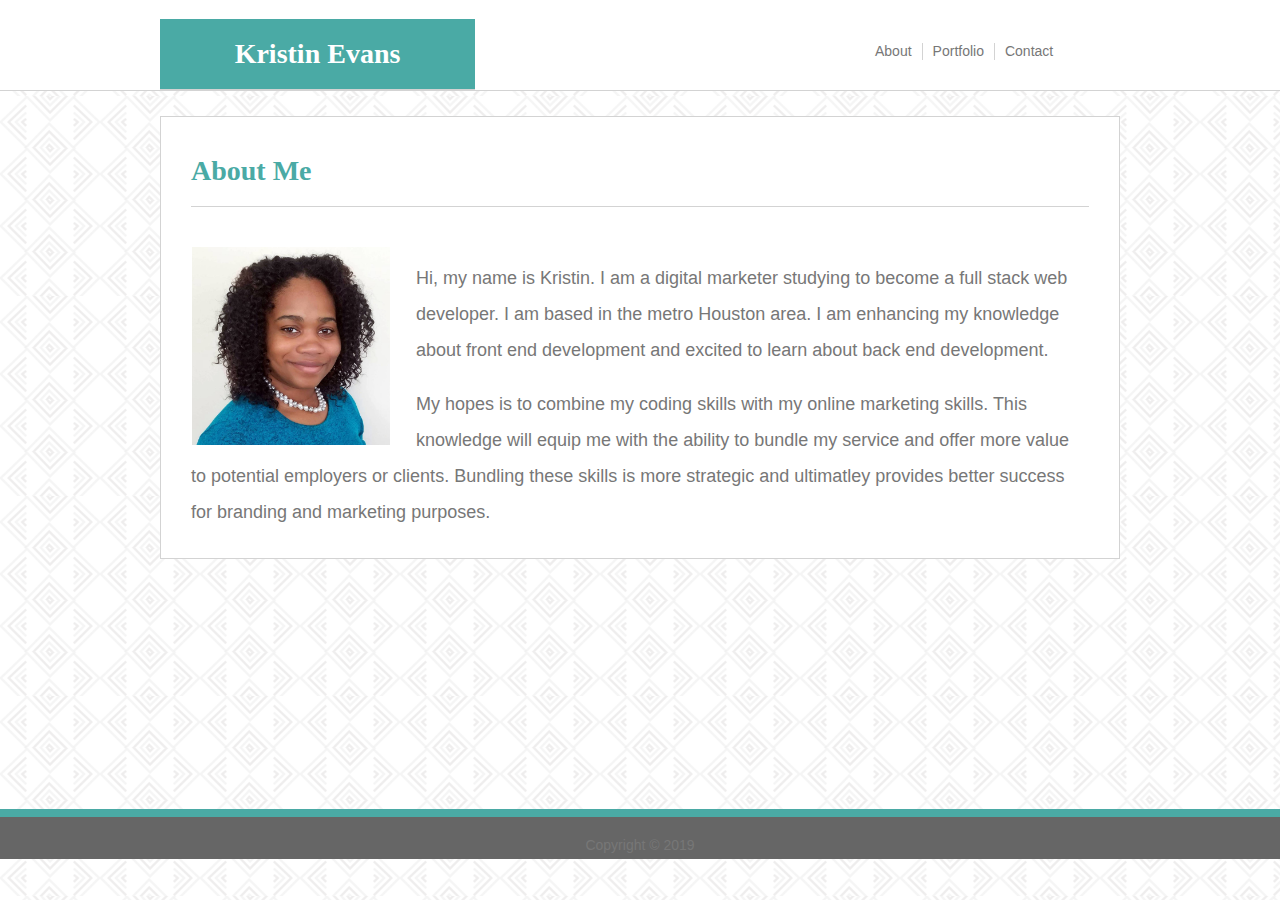
<file: index.html>
<!DOCTYPE html>
<html lang="en-us">

<head>
    <meta charset="UTF-8">
    <title>Kristin Evans | Full Stack Web Development Portfolio</title>
    <link rel="stylesheet" type="text/css" href="assets/css/style.css">
</head>

<body>
    <div class="header">
        
        <header>
                <div class="wrapper">
                <div class="container">
                    <h1 class="logo" id="heading">Kristin Evans</h1>
                    <div class="menu">
                        <nav>
                            <ul>
                                <li><a href="index.html">About</a></li>
                                <li><a href="portfolio.html">Portfolio</a></li>
                                <li><a href="contact.html">Contact</a></li>
                            </ul>
                        </nav>
                    </div>
                 </div>
            </div>
        </header>
    </div>

        <div class="content">
            <h1>About Me</h1>
            <br>
            <img src="assets/images/headshot.jpg" alt="Kristin Evans">

            <div class="paragraph">
                <p>Hi, my name is Kristin. I am a digital marketer studying to become a full stack web developer.
                    I am based in the metro Houston area. I am enhancing my knowledge about front end development and
                    excited to learn about back end development.</p>
                <p>My hopes is to combine my coding skills with my online marketing skills. This knowledge will equip me
                    with the ability to bundle my service and offer more value to potential employers or clients. Bundling 
                    these skills is more strategic and ultimatley provides better success for branding and marketing purposes.</p>

            </div>
        </div>
        <div class="push"></div>
    <footer class="footer">Copyright &#169; 2019</footer>
</body>
</file>
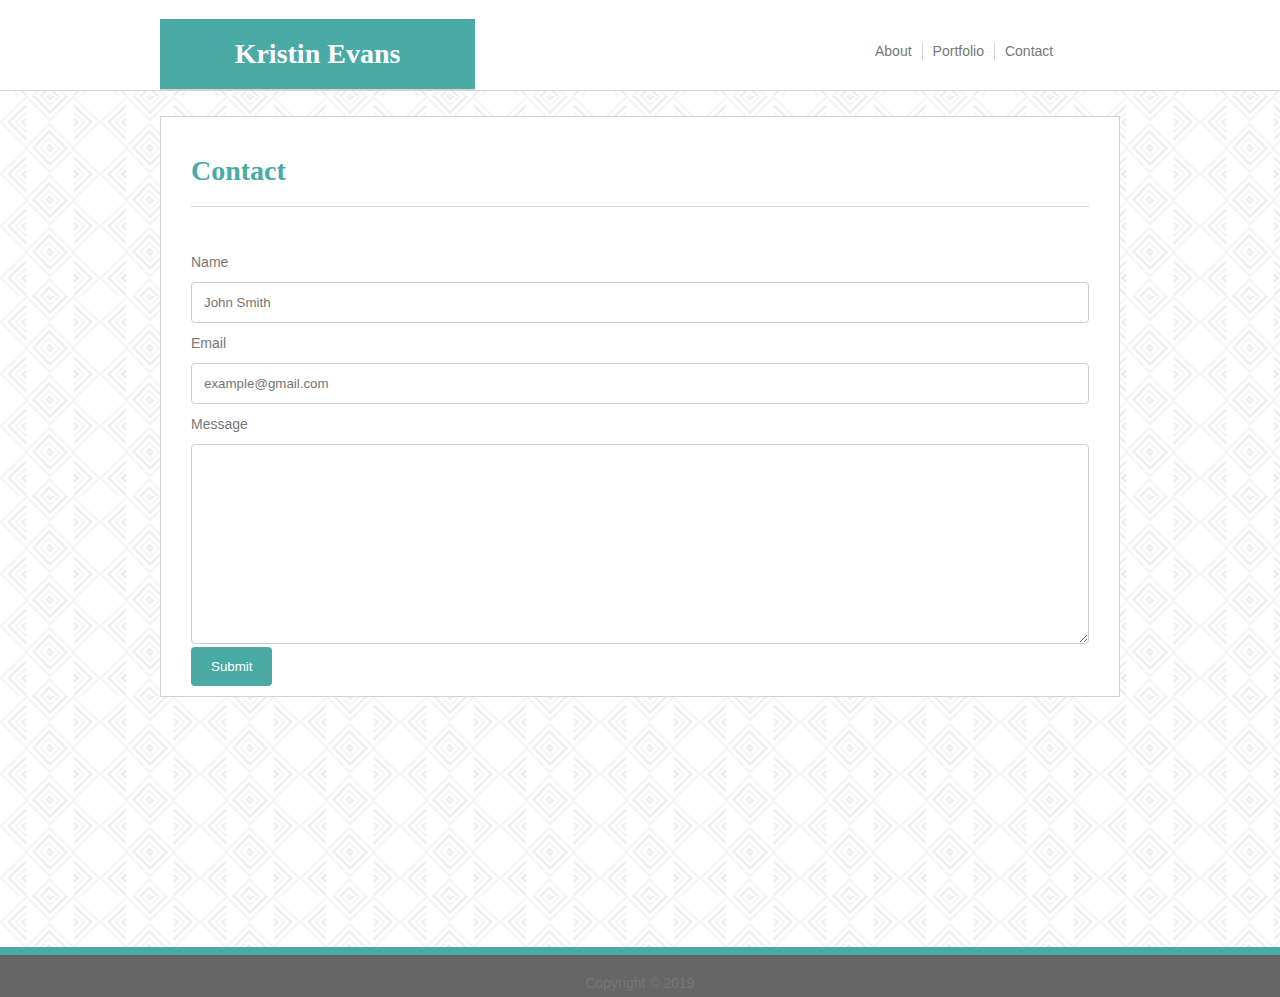
<file: contact.html>
<!DOCTYPE html>
<html lang="en-us">

<head>
    <meta charset="UTF-8">
    <title>Kristin Evans | Full Stack Web Development Portfolio</title>
    <link rel="stylesheet" type="text/css" href="assets/css/style.css">
</head>

<body>
    <div class="header">

        <header>
            <div class="wrapper">
                <div class="container">
                    <h1 class="logo" id="heading">Kristin Evans</h1>
                    <div class="menu">
                        <nav>
                            <ul>
                                <li><a href="index.html">About</a></li>
                                <li><a href="portfolio.html">Portfolio</a></li>
                                <li><a href="contact.html">Contact</a></li>
                            </ul>
                        </nav>
                    </div>
                </div>
            </div>
        </header>
    </div>

    <div class="content">
        <h1>Contact</h1>
        <br>
        <form action="action_page.php">

            <div class="row">
                <label for="name">Name</label>
            </div>

            <div class="row">
                <input type="text" id="name" name="name" placeholder="John Smith">
            </div>

            <div class="row">
                <label for="email">Email</label>
            </div>

            <div class="row">
                <input type="text" id="email" name="email" placeholder="example@gmail.com">
            </div>

            <div class="row">
                <label for="message">Message</label>
            </div>

            <div class="row">
                <textarea id="message" name="message" style="height:200px"></textarea>
            </div>

            <div class="row">
                <input id="submit" type="submit" value="Submit">
            </div>
        </form>

    </div>
    <div class="push"></div>
    <footer class="footer">Copyright &#169; 2019</footer>
</body>

</html>
</file>
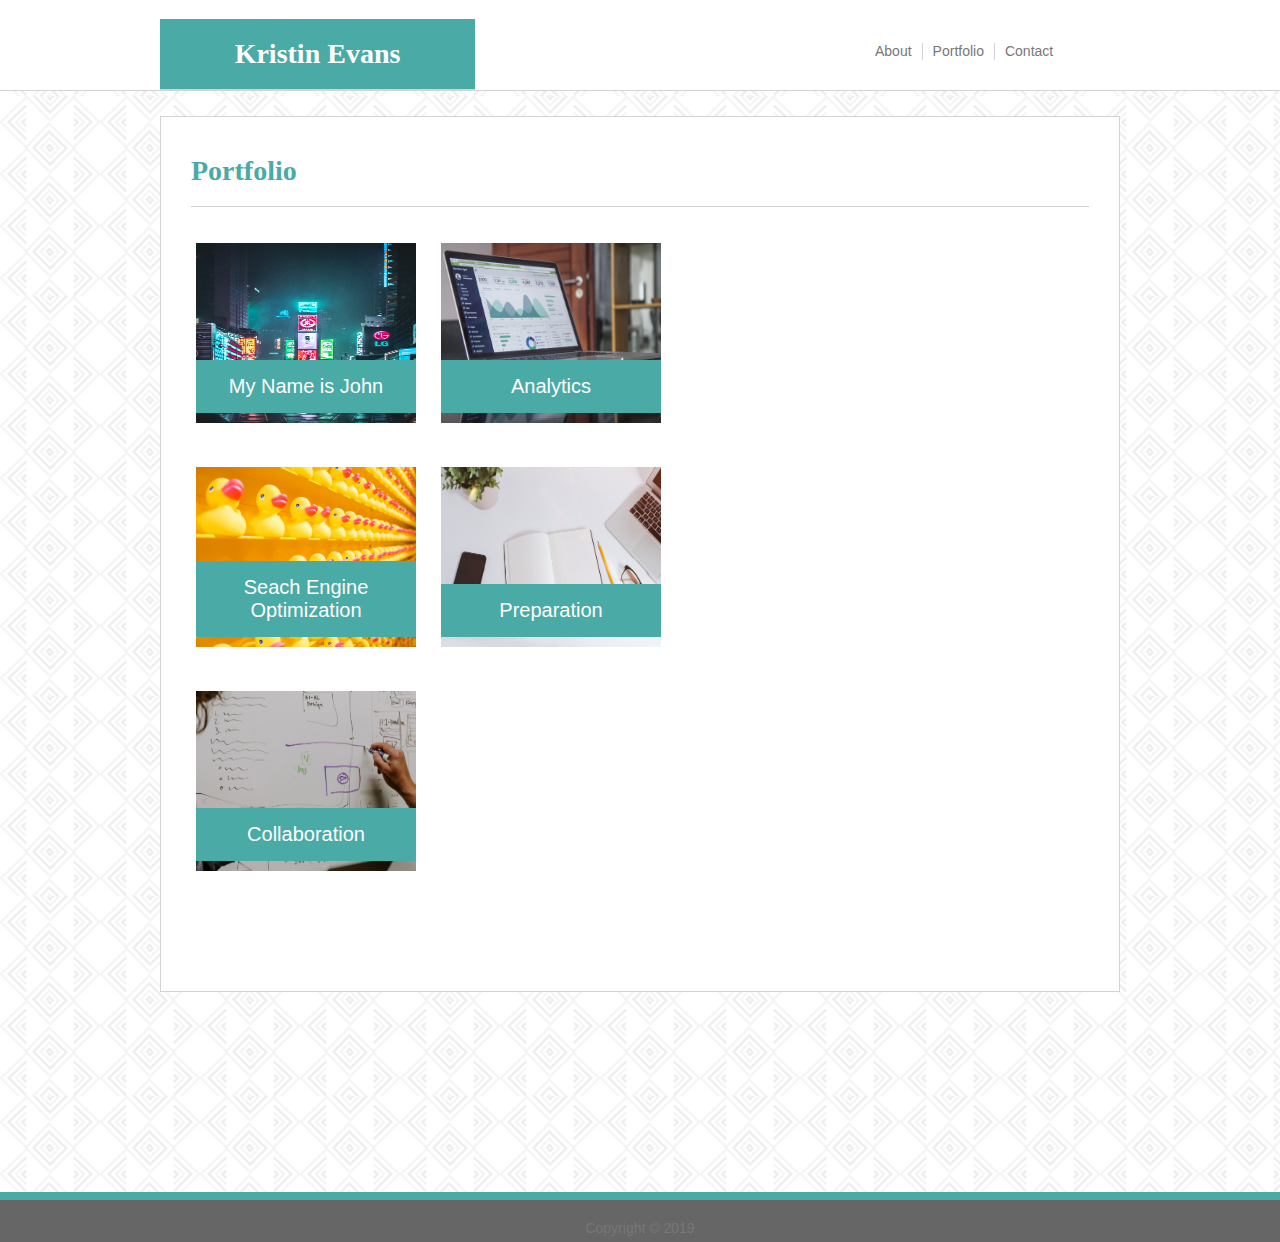
<file: portfolio.html>
<!DOCTYPE html>
<html lang="en-us">


<head>
    <meta charset="UTF-8">
    <title>Kristin Evans | Portfolio</title>
    <link rel="stylesheet" type="text/css" href="assets/css/style.css">
</head>

<body>
    <div class="header">
        <header>
            <div class="wrapper">
                <div class="container">
                    <h1 class="logo" id="heading">Kristin Evans</h1>

                    <div class="menu">
                        <nav id="nav">
                            <ul>
                                <li><a class="about" href="index.html">About</a></li>
                                <li><a class="portfolio" href="portfolio.html">Portfolio</a></li>
                                <li><a class="contact" href="contact.html">Contact</a></li>
                            </ul>
                        </nav>
                    </div>
                </div>
            </div>
        </header>
    </div>

    <div class="content">

        <h1>Portfolio</h1>
        <br>

        <div class="content-img">
            <div class="picrow">
                <div class="container-overlays1">
                    <img src="assets/images/andre-benz-LEikIOMSxfs-unsplash.jpg" alt="Travel"
                        style="width:220px;height:180px;border:0;">
                    <div class="overlay1">My Name is John</div>
                </div>
                <div class="container-overlays1">
                    <img src="assets/images/carlos-muza-hpjSkU2UYSU-unsplash.jpg" alt="Analytics"
                        style="width:220px;height:180px;border:0;">
                    <div class="overlay1">Analytics</div>
                </div>
            </div>
            <div class="content-img1">
                <div class="picrow">
                    <div class="container-overlays1">
                        <img src="assets/images/joshua-coleman-fXls-tVemno-unsplash.jpg" alt="Seach Engine Optimization"
                            style="width:220px;height:180px;border:0;">
                        <div class="overlay1">Seach Engine Optimization</div>
                    </div>
                    <div class="container-overlays1">
                        <img src="assets/images/jeshoots-com-pUAM5hPaCRI-unsplash.jpg" alt="Preparation"
                            style="width:220px;height:180px;border:0;">
                        <div class="overlay1">Preparation</div>
                    </div>
                </div>
                <div class="content-img1">
                    <div class="picrow">
                        <div class="container-overlays1">
                            <img src="assets/images/kaleidico-26MJGnCM0Wc-unsplash.jpg" alt="Group Collaboration"
                                style="width:220px;height:180px;border:0;">
                            <div class="overlay1">Collaboration</div>
                        </div>
                    </div>
                </div>
            </div>
        </div>

        <div class="push"></div>
    </div>
    <footer class="footer">Copyright &#169; 2019</footer>
</body>

</html>
</file>
<file: assets/css/style.css>
* {
  box-sizing: border-box;
}

html, body {
  height: 100%;
  margin: 0;
}

 body{
  font-family: 'Arial', 'Helvetica Neue', Helvetica, sans-serif;
  font-size: 14px;
  color: #777777;
  background-image: url(../images/greek-vase.png);
}

header {
  background-color: white;
  Position: relative;
  width: 100%;
  padding: 45px;
  margin-bottom: 20px;
  border-bottom-style: solid;
  border-color: lightgray;
  border-width: 1.5px;
}

.wrapper{
  width: 960px;
  margin: 0 auto 0 auto;
  padding: 20px;
  border: 0px 0px 10px 0px gray;
  min-height: 100%;
   /* Equal to height of footer */
  /* But also accounting for potential margin-bottom of last child */
  margin-bottom: -50px;
}

.logo {
  font-family: Georgia, 'Times New Roman', Times, serif;
  text-align: center;
  float: left;
  position: absolute;
  top: -10;
  bottom: 0;
  width: 315px;
  padding: 10px;
  margin: 20px 0px 0px -20px;
  background-color: #4aaaa5;
  z-index: 3;
  color: white;
}

nav {
  text-align: center;
  position: absolute;
  top: 5;
  right: 0;
  bottom: 0;
  width: 315px;
  padding: 10px 5px 0px 10px;
  margin: 0px 110px 30px 20px;
  z-index: 3;
}

ul {
  list-style-type: none;
  margin: 0;
  padding: 0;
  overflow: hidden;
}

li {
  float: left;
  border-right: 1px solid lightgray;
}

li a {
  display: block;
  padding: 0px 10px 1px 10px;
  font-family: 'Arial', 'Helvetica Neue', Helvetica, sans-serif;
  font-size: 14px;
  color: #777777;
  background-color: white;
  text-decoration: none;
}

li:last-child {
  border-right: none;
}

.content {
  width: 960px;
  margin: 0 auto 0 auto;
  padding: 10px 30px 10px 30px;
  background-color: white;
  margin-bottom: 200px;
  margin-top: 25px;
  border-style: solid;
  border-color: lightgrey;
  border-width: .3px;
}

h1 {
  font-family: Georgia, 'Times New Roman', Times, serif;
  color:#4aaaa5;
  line-height: 50px;
  padding: 0 0 10px 0;
  border-bottom: 1px solid lightgray;
}
img {
  float: left; 
  margin: 4px 25px 5px 0px; 
  border: 1px solid white;"
  width: 100%;
  height: 200px;
}

p {
  width: fit-content;
  line-height: 36px;
  font-size: 18px;
}

.content-img {
  width: 530px;
  margin: -3px 30px 0px -25px;
  padding: 20px 30px 0px 30px;
}

.container-overlays1{
  position: relative;
  bottom: 20px;
  width: 50%;
  max-width: 220px;
  margin-bottom: 35px;

}
.overlay1{
  position: absolute; 
  bottom: 15px; 
  background: #4aaaa5;
  width: 100%;
  color: white;
  font-size: 20px;
  padding: 15px;
  text-align: center;
}

.picrow{
  display: flex; /* or inline-flex */
  flex-direction: row;
  justify-content: space-between;
  margin-right: -20px;
}

.picrow:after {
content: "";
display: table;
clear: both;
}

input[type=text], select, textarea {
  width: 100%;
  padding: 12px;
  border: 1px solid #ccc;
  border-radius: 4px;
  resize: vertical;
}

label {
  padding: 12px 12px 12px 0;
  display: inline-block;
}

input[type=submit] {
  background-color:#4aaaa5;
  color: white;
  padding: 12px 20px;
  border: none;
  border-radius: 4px;
  cursor: pointer;
  float: left;
}

input[type=submit]:hover {
  background-color: #4aaaa5;
}

/* Clear floats after the columns */
.row:after {
  content: "";
  display: table;
  clear: both;
}

.footer,
.push {
  height: 50px;
}
footer{
  position: absolute;
  padding: 20px 0px 20px 0px;
  width: 100%;
  background-color: #666666;
  text-align: center;
  color: #777777;
  border-top: 8px solid #4aaaa5;
}
</file>
